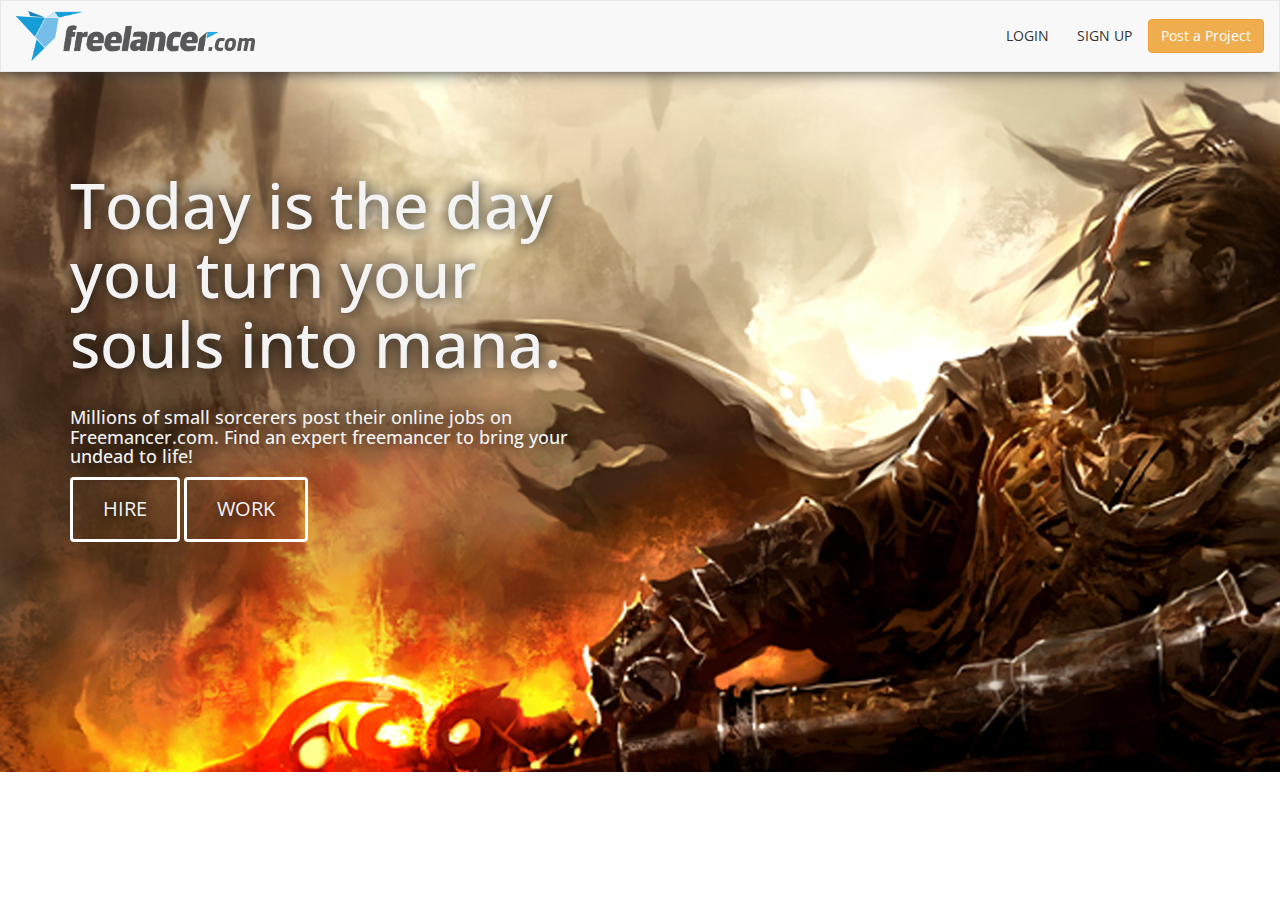
<file: index.html>
<!DOCTYPE html>
<html lang="en" ng-app="freemancer" ng-controller="FreemancerCtrl">
<head>
  <meta charset="utf-8">
  <title>Freemancer</title>
  <script src="lib/angular.js"></script>
  <script src="lib/angular-ui-router.js"></script>
  <script src="app.js"></script>
  <!-- <link href="lib/bootstrap.css" rel="stylesheet"> -->
  <link href="http://maxcdn.bootstrapcdn.com/bootstrap/3.3.4/css/bootstrap.min.css" rel="stylesheet">
  <link href="css/styles.css" rel="stylesheet">
  <link href='http://fonts.googleapis.com/css?family=Open+Sans:300italic,400italic,400,300' rel='stylesheet' type='text/css'>
</head>
<body>
  <navbar></navbar>
  <div ui-view="jumbotron"></div>
  <div ui-view="hirebox" ng-show="hire" class="overlay"></div>
  <div ui-view="workbox" ng-show="work" class="overlay"></div>
  <div ui-view="loginbox" ng-show="login" class="overlay"></div>
  <div ui-view="signupbox" ng-show="signup" class="overlay"></div>

</body>
</html>
</file>
<file: css/styles.css>
* {
  font-family: 'Open Sans', sans-serif;
}

.jumbotron {
  background-image: url("../img/pyromancer-bg.jpg");
  background-size: 130%;
  margin: none;
  border-radius: none;
  height: 700px;
}

.navbar-btn {
  margin-top: 18px;
}

.btn-clear {
  background: none;
  border: none;
}

.navbar {
  margin: 0;
  height: 72px;
  box-shadow: 0 0 15px #333;
  border-radius: 0;
}

#nav_logo {
  height: 50px;
  position: absolute;
  top: 10px;
}

#nav_tag {
  position: absolute;
  left: 72px;
  top: 38px;
  font-size: 26px;
  font-style: italic;
  text-shadow: 1px 1px 2px grey;
  color: #444;
}

#main-tagline, #main-subtagline, .main-button {
  color: #f3f3f3;
  text-shadow: 0px 0px 15px black;
}

#main-tagline {
  /*font-family: 'Tangerine', cursive;*/
  margin-top: 50px;
}

#main-subtagline {
  margin-top: 30px;
}

.main-button {
  background: none;
  padding: 15px 30px;
  font-size: 20px;
  border: 3px solid white;
}

.main-button:hover {
  color: white;
  background-color: rgba(102, 0, 0, 0.7);
  margin-top: -5px;
  box-shadow: 0px 5px 10px black;
}

.inner-overlay {
  padding-top: 60px;
}

.overlay-box {
  padding-top: 45px;
  text-align: center;
  background-color: #EEE;
  height: 700px;
}

.three-options {
  margin-left: 15%;
  margin-right: 15%;
}

.three-option-img {
  height: 100px;
  margin: 10px 0;
}

.overlay-form {
  text-align: center;
  margin-left: 25%;
  margin-right: 25%;
}

.hire-sub-tag {
  margin: 40px;
}

#facemancer-btn {
  margin-top: 30px;
}

#break-or {
  margin: 30px 0;
  font-style: italic;
}

.overlay {
  position: absolute;
  top: 72px;
  right: 0;
  left: 0;
  bottom: 0;
  z-index: 10;
}

.close {
  font-size: 40px;
  font-weight: 100;
}
</file>
